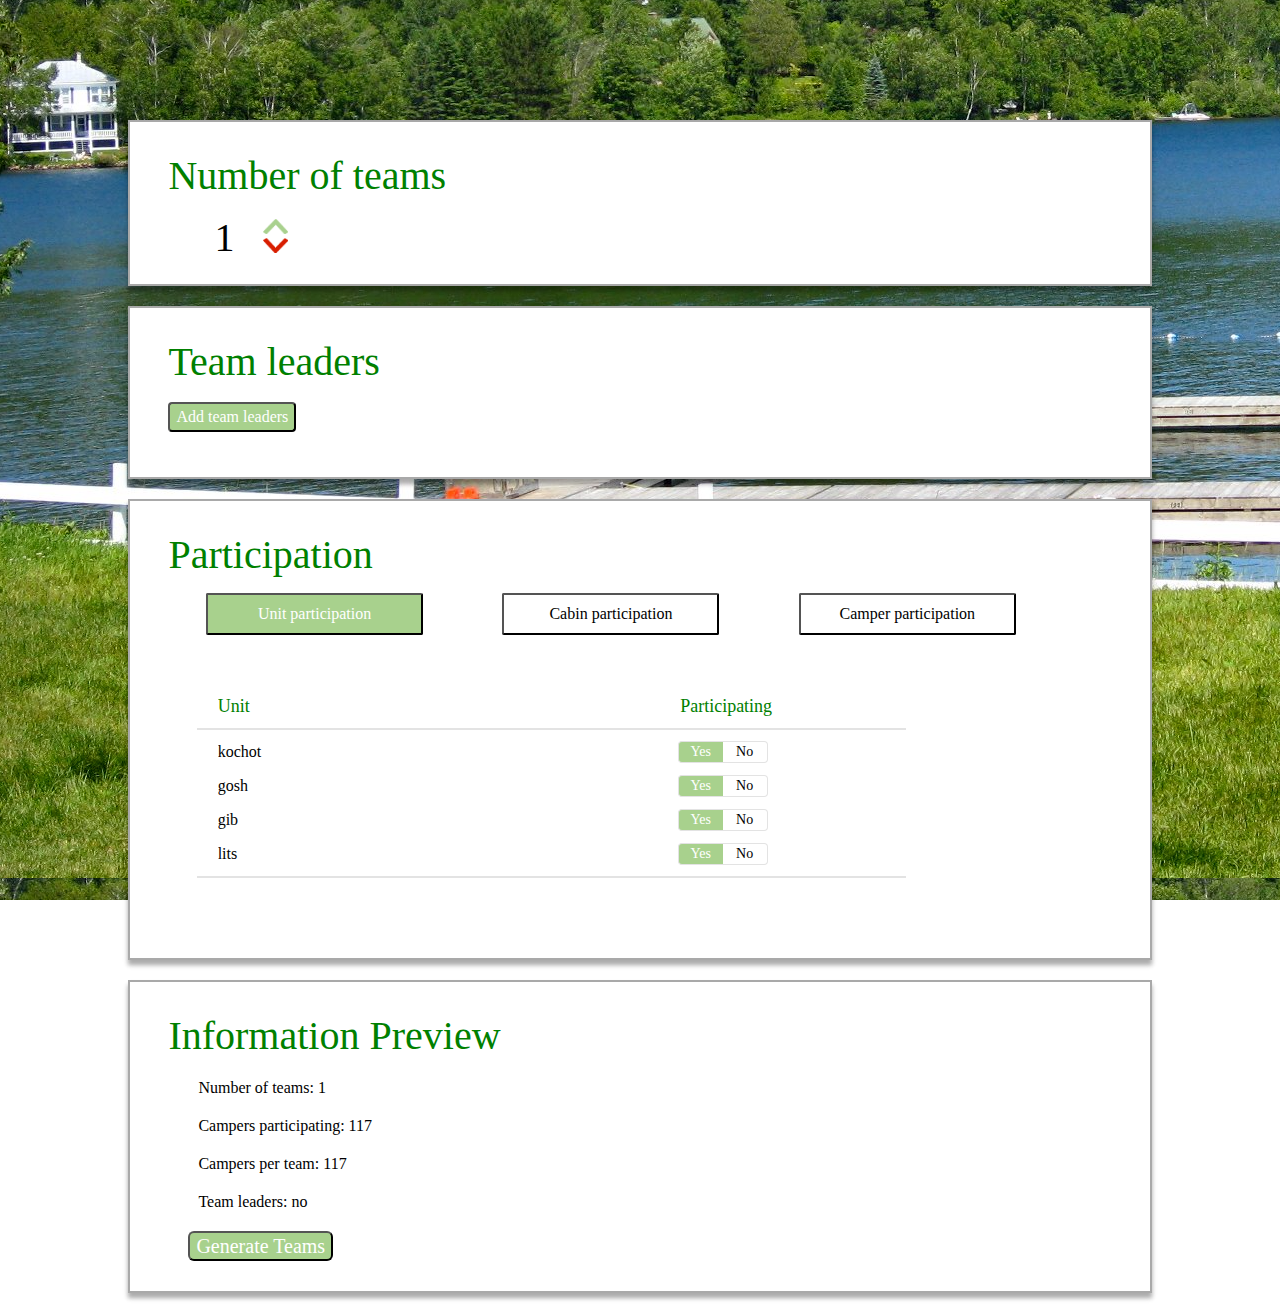
<file: index.html>
<!DOCTYPE html>
<html>
<head>
	<link rel="stylesheet" type="text/css" href="teamRand_style.css">
	<script src="jquery-2.1.3.js"></script>
	<script src="jspdf.js"></script>
	<script src="pdfFromHTML.js"></script>
	<script src="teamRand_script.js"></script>
	<title></title>
	<!-- Global site tag (gtag.js) - Google Analytics -->
	<script async src="https://www.googletagmanager.com/gtag/js?id=UA-123245281-1"></script>
	<script>
	  window.dataLayer = window.dataLayer || [];
	  function gtag(){dataLayer.push(arguments);}
	  gtag('js', new Date());

	  gtag('config', 'UA-123245281-1');
	</script>

</head>
<body>
	<div id="messageScreen" class="screen">
		<div class="insideScreen">
			<img style="position: relative; float: right; bottom: 20px; left: 20px; " width="20" height="20" src="exit.png" onclick="closeMessage()">
			<div style="font-size: 30px; margin-bottom: 20px;color: green;"> 
				Wait!
			</div>
			<div id="message">
				<p>
					Hey guys, miss you all! Thanks for looking at the website, it took a long ass 
					time to make so it means a lot! Although I had fun making it, this website was meant to help you guys so if you think there is anything that could be improved, or if you just think it's shit, please feel more than welcome to message me. One thing that was brought to my attention is the actual lists that are created. Right now a seperate document for every cabin is made which lists every camper in that cabin and their team number. I did this so that one piece of paper could be given to a cabin staff as opposed to every staff getting all twelve lists. I was told that numbering the kids is a bit different this year so this might not be the best way to do it so if you would like the output to be different again let me know. Anyway I'll shut up now but if you made it to here I applaud and thank you. Thanks again!
				</p>
			</div>
		</div> 
	</div>
	<div id="addTeamLeaderScreen" class="screen">
		<div class="insideScreen">
			<div id="teamHeading">

			</div>
			<div style="height: 30px; overflow: visible;">
				<div id="searchBar">
					<input id="search" placeholder="Search" oninput="setResults(this.value, 'name')">
					<div id="unitSopt" class="searchByOpt" onclick="setSearchOpt('unit')">
						unit
					</div>
					<div id="cabinSopt" class="searchByOpt" onclick="setSearchOpt('cabin')">
						cabin
					</div>
					<div id="nameSopt" class="searchByOpt searchSelected" onclick="setSearchOpt('name')">
						name
					</div>
					<div class="searchByOpt">
						Search by:
					</div>
				</div>
				<div id="resultsDisplay">
					<table id='results' cellspacing="10px">

					</table>
				</div>
			</div>
			<div id="leadersToAddCont">
				<div style="font-size: 20px; margin-bottom: 10px">Leaders:</div>
				<ul id="leadersToAdd" class="leaderList">

				</ul>
			</div>
			<button style="font-size: 18px; border-radius: 4px; float:right;" onclick="closeAddTeamLeadersScreen()">Done</button>
		</div>
	</div>
	<div id="HTMLtoPDFcont">
			<a style="font-size: 24px; position: relative; left: 20px; bottom: 10px; color: red;" onclick="document.getElementById('HTMLtoPDFcont').style.display = 'none'">
				&LT Back
			</a>
			<div id="HTMLtoPDF" class="insideScreen">
				<div style="padding: 50px">
					<div id="num">
					</div>
					<div id="listTable">
					</div>
				</div>
			</div>
	</div>
	<div id="viewDocsScreen" class="screen">
		<div class="insideScreen" style="height: 540px; margin: 3% 15%">
			<img style="position: relative; float: right; bottom: 20px; left: 20px; " width="20" height="20" src="exit.png" onclick="closeViewDocs()">
			<div id = "docHeader" style="font-size: 30px; margin-bottom: 20px;color: green;"> 
			</div>
			<div id="docsCont">
			</div>
			<div id="downloadOptions">
				Download options
				<div style="font-size: 13px;margin-left: 5px;">
					<br>
					<a id="downloadAll"> Download all</a>
					<br>
					<br>
					<a id='downloadOne'> Download all as one list</a>
					<br>
					<br>
					<!-- <div style="font-size: 12px; color: black; display: inline-block;">
						<input type="checkbox" style="cursor: pointer" oninput="console.log(this.checked)">
						Don't nclude campers that are not participating (only applies if you download all)
					</div> -->
				</div>
			</div>
		</div> 
	</div>
	<div style="height: 100px"></div>
	<div class="display">
		<div class="sectionTitle" style="width: 70%;">
			Number of teams
		</div>
		<div style="height: 40px; width: 100%;">
			<div id="numTeams">
				1
			</div>
			<div style="float: right; width: 90%; padding-top: 5px">
				<img src="up.png" height="15" width="25" onclick="changeTeamNums(1)">
				<br>
				<img src="down.png" height="15" width="25" onclick="changeTeamNums(-1)">
			</div>
		</div>
	</div>


	<div class="display">
		<div class="sectionTitle">
			Team leaders
			<div id="tlDiv">
 			</div>
 			<button id="addTeamLeaders" onclick="setTeamLeaders()">
 				Add team leaders
 			</button>
		</div>
	</div>


	<div class="display">
		<div class="sectionTitle">
			Participation
		</div>
		<button id="unitPB" class="partButton" onclick="changePartSection('unit')">
			Unit participation
		</button>
		<button id="cabinPB" class="partButton" onclick="changePartSection('cabin')">
			Cabin participation
		</button>
		<button id="camperPB" class="partButton" onclick="changePartSection('camper')">
			Camper participation
		</button>

		<div id="unitPart" class="partSection">
			<table id="unitTheads" class="thead" cellspacing="10px">
				<tr>
					<td style="width: 50%;">
						<div style="margin-left: 10px">
							Unit
						</div>
					</td>
					<td style="width: 50%;">
						<div style="text-align: center">
							Participating
						</div>
					</td>
				</tr>
			</table>
			<div id="unitTableDisplay" class="tableDisplay">
				<table id="unitTable" cellspacing="10px">
				</table>
			</div>
		</div>

		<div id="cabinPart" class="partSection">
			<table id="cabinTheads" class="thead" cellspacing="10px">
				<tr>
					<td style="width: 30%;">
						<div style="margin-left: 10px">
							Cabin
						</div>
					</td>
					<td style="width: 30%;">
						<div>
							Unit
						</div>
					</td>
					<td style="width: 40%;">
						<div style="text-align: center">
							Participating
						</div>
					</td>
				</tr>
			</table>
			<div id="cabinTableDisplay" class="tableDisplay">
				<table id="cabinTable" cellspacing="10px">
				</table>
			</div>
		</div>

		<div id="camperPart" class="partSection">
			<div id="actions">
				<label>
					Sort by:
				</label>
				<button id="firstName" class="sortOpt sortSelected" onclick="sortTable('firstName')">
					First name
				</button>
				<button id="lastName" class="sortOpt" onclick="sortTable('lastName')">
					Last name
				</button>
				<button id="unit" class="sortOpt" onclick="sortTable('unit')">
					Unit
				</button>
				<button id="cabin" class="sortOpt" onclick="sortTable('cabin')">
					Cabin
				</button>
			</div>
			<table id="camperTheads" class="thead" cellspacing="10px">
				<tr>
					<td style=" width: 40%;">
						<div style="margin-left: 10px">
							Name
						</div>
					</td>
					<td style="width: 15%;">
						<div >
							Unit
						</div>
					</td>
					<td style="width: 15%;">
						<div style="text-align: center">
							Cabin
						</div>
					</td>
					<td style="width: 30%;">
						<div style="text-align: center">
							Participating
						</div>
					</td>
				</tr>
			</table>
			
			<div id="camperTableDisplay" class="tableDisplay">
				<table id="camperTable" cellspacing="10px">
				</table>
			</div>
		</div>
	</div>
	<div class="display">
		<div class="sectionTitle">
			Information Preview
		</div>
		<div id="numberOfTeams" class="info">
			Number of teams:
		</div>
		<div id="numCampPart" class="info">
			Campers participating:
		</div>
		<div id="perTeam" class="info">
			Campers per team:
		</div>
		<div id="isTeamLeaders" class="info">
			Team leaders: 
		</div>
		<button id="generateTeams" onclick="generateTeams()">
			Generate Teams
		</button>
		<button id="viewCabinDocs" class="viewDocs" onclick="viewLists('Cabin')">
			View cabin lists
		</button>
		<button id="viewTeamDocs" class="viewDocs" onclick="viewLists('Team')">
			View team lists
		</button>
	</div>
</body>
</html>
</file>
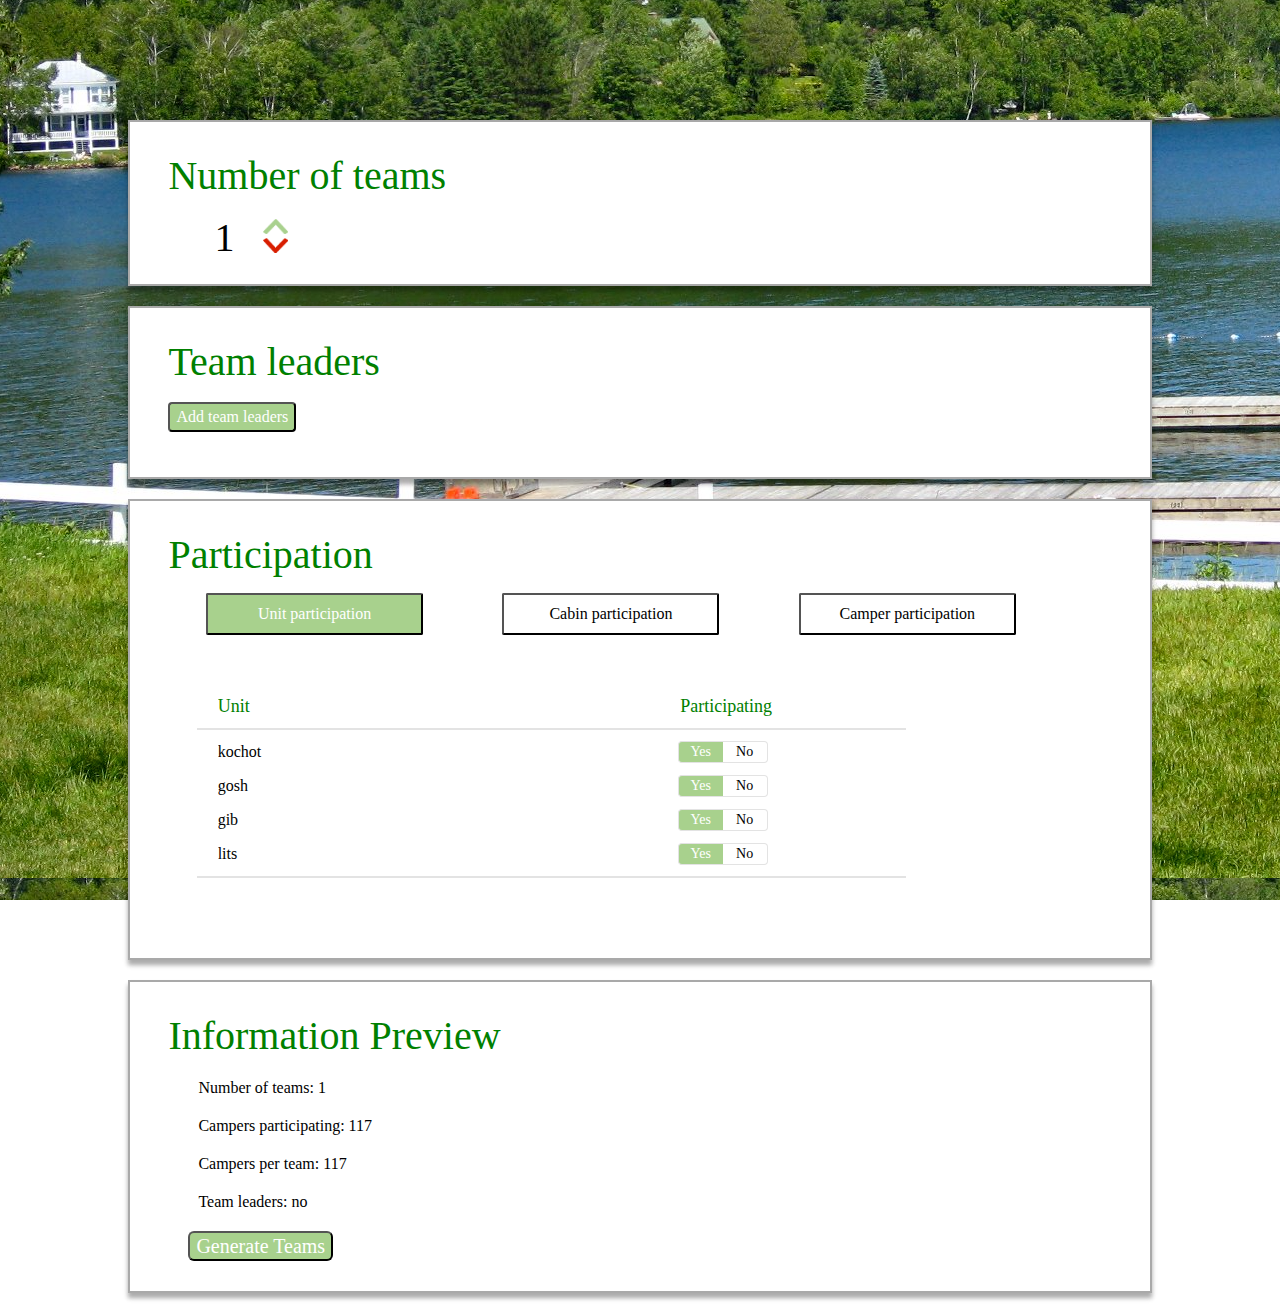
<file: teamRandomizer.html>
<!DOCTYPE html>
<html>
<head>
	<link rel="stylesheet" type="text/css" href="teamRand_style.css">
	<script src="jquery-2.1.3.js"></script>
	<script src="jspdf.js"></script>
	<script src="pdfFromHTML.js"></script>
	<script src="teamRand_script.js"></script>
	<title></title>
</head>
<body>
	<div id="addTeamLeaderScreen" class="screen">
		<div class="insideScreen">
			<div id="teamHeading">

			</div>
			<div style="height: 30px; overflow: visible;">
				<div id="searchBar">
					<input id="search" placeholder="Search" oninput="setResults(this.value, 'name')">
					<div id="unitSopt" class="searchByOpt" onclick="setSearchOpt('unit')">
						unit
					</div>
					<div id="cabinSopt" class="searchByOpt" onclick="setSearchOpt('cabin')">
						cabin
					</div>
					<div id="nameSopt" class="searchByOpt searchSelected" onclick="setSearchOpt('name')">
						name
					</div>
					<div class="searchByOpt">
						Search by:
					</div>
				</div>
				<div id="resultsDisplay">
					<table id='results' cellspacing="10px">

					</table>
				</div>
			</div>
			<div id="leadersToAddCont">
				<div style="font-size: 20px; margin-bottom: 10px">Leaders:</div>
				<ul id="leadersToAdd" class="leaderList">

				</ul>
			</div>
			<button style="font-size: 18px; border-radius: 4px; float:right;" onclick="closeAddTeamLeadersScreen()">Done</button>
		</div>
	</div>
	<div id="HTMLtoPDFcont">
			<a style="font-size: 24px; position: relative; left: 20px; bottom: 10px; color: red;" onclick="document.getElementById('HTMLtoPDFcont').style.display = 'none'">
				&LT Back
			</a>
			<div id="HTMLtoPDF" class="insideScreen">
				<div style="padding: 50px">
					<div id="num" style="color: green">
					</div>
					<div id="listTable">
					</div>
				</div>
			</div>
	</div>
	<div id="viewDocsScreen" class="screen">
		<div class="insideScreen">
			<img style="position: relative; float: right; bottom: 20px; left: 20px; " width="20" height="20" src="exit.png" onclick="closeViewDocs()">
			<div id = "docHeader" style="font-size: 30px; margin-bottom: 20px;color: green;"> 
			</div>
			<div id="docsCont">
			</div>
		</div> 
	</div>
	<div style="height: 100px"></div>
	<div class="display">
		<div class="sectionTitle" style="width: 70%;">
			Number of teams
		</div>
		<div style="height: 40px; width: 100%;">
			<div id="numTeams">
				1
			</div>
			<div style="float: right; width: 90%; padding-top: 5px">
				<img src="up.png" height="15" width="25" onclick="changeTeamNums(1)">
				<br>
				<img src="down.png" height="15" width="25" onclick="changeTeamNums(-1)">
			</div>
		</div>
	</div>


	<div class="display">
		<div class="sectionTitle">
			Team leaders
			<div id="tlDiv">
 			</div>
 			<button id="addTeamLeaders" onclick="setTeamLeaders()">
 				Add team leaders
 			</button>
		</div>
	</div>


	<div class="display">
		<div class="sectionTitle">
			Participation
		</div>
		<button id="unitPB" class="partButton" onclick="changePartSection('unit')">
			Unit participation
		</button>
		<button id="cabinPB" class="partButton" onclick="changePartSection('cabin')">
			Cabin participation
		</button>
		<button id="camperPB" class="partButton" onclick="changePartSection('camper')">
			Camper participation
		</button>

		<div id="unitPart" class="partSection">
			<table id="unitTheads" class="thead" cellspacing="10px">
				<tr>
					<td style="width: 50%;">
						<div style="margin-left: 10px">
							Unit
						</div>
					</td>
					<td style="width: 50%;">
						<div style="text-align: center">
							Participating
						</div>
					</td>
				</tr>
			</table>
			<div id="unitTableDisplay" class="tableDisplay">
				<table id="unitTable" cellspacing="10px">
				</table>
			</div>
		</div>

		<div id="cabinPart" class="partSection">
			<table id="cabinTheads" class="thead" cellspacing="10px">
				<tr>
					<td style="width: 30%;">
						<div style="margin-left: 10px">
							Cabin
						</div>
					</td>
					<td style="width: 30%;">
						<div>
							Unit
						</div>
					</td>
					<td style="width: 40%;">
						<div style="text-align: center">
							Participating
						</div>
					</td>
				</tr>
			</table>
			<div id="cabinTableDisplay" class="tableDisplay">
				<table id="cabinTable" cellspacing="10px">
				</table>
			</div>
		</div>

		<div id="camperPart" class="partSection">
			<div id="actions">
				<label>
					Sort by:
				</label>
				<button id="firstName" class="sortOpt sortSelected" onclick="sortTable('firstName')">
					First name
				</button>
				<button id="lastName" class="sortOpt" onclick="sortTable('lastName')">
					Last name
				</button>
				<button id="unit" class="sortOpt" onclick="sortTable('unit')">
					Unit
				</button>
				<button id="cabin" class="sortOpt" onclick="sortTable('cabin')">
					Cabin
				</button>
			</div>
			<table id="camperTheads" class="thead" cellspacing="10px">
				<tr>
					<td style=" width: 40%;">
						<div style="margin-left: 10px">
							Name
						</div>
					</td>
					<td style="width: 15%;">
						<div >
							Unit
						</div>
					</td>
					<td style="width: 15%;">
						<div style="text-align: center">
							Cabin
						</div>
					</td>
					<td style="width: 30%;">
						<div style="text-align: center">
							Participating
						</div>
					</td>
				</tr>
			</table>
			
			<div id="camperTableDisplay" class="tableDisplay">
				<table id="camperTable" cellspacing="10px">
				</table>
			</div>
		</div>
	</div>
	<div class="display">
		<div class="sectionTitle">
			Information Preview
		</div>
		<div id="numberOfTeams" class="info">
			Number of teams:
		</div>
		<div id="numCampPart" class="info">
			Campers participating:
		</div>
		<div id="perTeam" class="info">
			Campers per team:
		</div>
		<div id="isTeamLeaders" class="info">
			Team leaders: 
		</div>
		<button id="generateTeams" onclick="generateTeams()">
			Generate Teams
		</button>
		<button id="viewCabinDocs" class="viewDocs" onclick="viewLists('Cabin')">
			View cabin lists
		</button>
		<button id="viewTeamDocs" class="viewDocs" onclick="viewLists('Team')">
			View team lists
		</button>
	</div>
</body>
</html>
</file>
<file: teamRand_style.css>
header{
	z-index: 3;
	width: 100%;
	position: fixed;
	background-color: #A8D18D;
	padding: 20px 0px 20px 0%;
	color: white;
	font-family: American Typewriter;
	font-size: 40px;
}
td > div{
	overflow: hidden;
	text-overflow: ellipsis;
	white-space: nowrap; 
	/*width: 90%*/
}
a{
	text-decoration: underline; 
}
a:hover{
	cursor: pointer;
}
ul{
	list-style-type: none;
}
button{
	font-family: American Typewriter;
	color: white;
	background-color: #A8D18D;
	outline: none;
}
button:hover{
	cursor: pointer;
}
body{
	background: url(background.png) fixed;
	margin:0;
	font-family: American Typewriter;
}
table{
	table-layout: fixed;
	width: 100%;
}
img:hover{
	opacity: 0.6;
	cursor: pointer;
}
.display{
	width: 80%;
	margin: 20px 10%;
	padding: 30px 3%;
	box-sizing: border-box;
	box-shadow: 0 5px 6px rgba(0, 0, 0, 0.12), 0 5px 4px rgba(0, 0, 0, 0.24);
	border: 2px solid darkgrey;
	/*padding-left: 5%;
	padding-right: 5%;*/
	background-color: white;
	/*margin-right: 20%;
	margin-left: 10%;*/
}
.sectionTitle{
	/*margin-top: 15px;*/
	margin-bottom: 15px;
	font-size: 40px;
	color: green;
}
#numTeams{
	float: left;
	color: black;
	margin: 0;
	margin-right: 3%;
	width: 7%;
	font-size: 40px;
	direction: rtl;
}
.screen{
	position: fixed;
	display: none;
	z-index: 4;
	width: 100%;
	height: 100%;
	background-color: rgba(0,0,0,0.5);
}
.insideScreen{
	border-radius: 10px;
	box-sizing: border-box;
	height: 400px;
	background-color: white;
	width: 70%;
	margin: 7% 15%;
	padding: 50px;
}
#teamHeading{
	font-size: 30px;
	margin-bottom: 20px;
	color: green;
}
#addTeamLeaders{
	height: 30px;
	border-radius: 4px;
	font-size: 16px;
}
#searchBar{
	font-size: 16px;
	border: 2px solid #e3e3e3 ;
	border-radius: 3px;
	width: 100%;
}
#search{
	padding-left: 10px;
	height: 23px;
	width: 35%;
	outline: none;
	border: none;
	font-size: 16px;
	font-family: American Typewriter;
}
.searchByOpt{
	box-sizing: border-box;
	font-size: 13px;
	padding-top: 4px;
	height: 25px;
	text-align: center;
	float: right;
	border-left: 2px solid #e3e3e3;
	width: 12%;
}
.searchByOpt:hover{
	cursor: pointer;
	background-color: #e3e3e3;
}
.searchSelected{
	color: white;
	background-color: #A8D18D;
}
.searchSelected:hover{
	cursor: default;
	background-color:  #A8D18D;
}
#resultsDisplay{
	position: relative;
	z-index: 6;
	display: none;
	width: 100%;
	background-color: white;
	border: 2px solid #e3e3e3;
	border-top: none;
	overflow: auto;
	max-height: 200px;
}
#results{
	background-color: white;
}
.addTLButton{
	width: 40px;
	height: 17px;
	border-radius: 2px;
}
#leadersToAddCont{
	height: 200px;
	margin-top: 20px;
}
.leaderListCont{
	font-size: 18px;
	width: 90%;
	margin:auto;
}
.leaderList{
	color: black;
	padding: 0;
	font-size: 14px;
}
.leaderList li{
	margin: 0 5px;
}


.partButton{
	color: black;
	background-color: white;
	border-radius: 2px;
	display: inline-block;
	font-size: 16px;
	width: 23%;
	margin-left: 4%;
	margin-right: 4%;
	padding: 10px 0;
}
.partSelected{
	color: white;
	background-color: #A8D18D;
}
.partSelected:hover{
	cursor: default;
}
.partSection{
	width: 94%;
	margin: 50px 3%;
}
.tableDisplay{
	overflow: auto;
	max-height: 450px;
	border-top: 2px solid #e3e3e3;
	border-bottom: 2px solid #e3e3e3;
	width: 100%;
	box-sizing: border-box;
}
#actions{
	margin-left: 10px;
	margin-bottom: 20px;
}
.sortOpt{
	width: 90px;
	outline: none;
	background-color: white;
	color: black;
	font-family: American Typewriter;
	font-size: 14px;
	border-radius: 3px;
	display: inline-block;
	margin-left: 5%; 
}
.sortOpt:hover{
	background-color: #e3e3e3;
	cursor: pointer;
}
.sortSelected{
	color: white;
	background-color: #A8D18D;
}
.sortSelected:hover{
	cursor: default;
	background-color: #A8D18D;
}
body::-webkit-scrollbar{
	height: 0px;
	width: 0px;
}
::-webkit-scrollbar:horizontal {
	height: 0px;
}
::-webkit-scrollbar {
    width: 15px;
}
::-webkit-scrollbar-track {
    background-color: #E9e9e9;
}
::-webkit-scrollbar-thumb {
  	background-color: #A8D18D;
}

.yesnoCont{
	margin: auto; 
	width: 97px;
}
.thead{
	color: green;
	font-size: 18px;
	box-sizing: border-box;
}
#unitTheads{
	width: 80%;
}
#unitTableDisplay{
	width: 80%;
}
#cabinTheads{
	width: 90%;
}
#cabinTableDisplay{
	width: 90%;
}
#camperTheads{
	width: 100%;
	padding-right: 15px;
}
#camperTableDisplay{
	width: 100%;
}
.toggle{
	display: inline-block;
	width: 44px;
	height: 18px;
	text-align: center;
	padding-top: 2px;
	font-size: 14px;
	font-weight: 400;
	border: 0.5px solid #E3E3E3;
}
.yes{
	float: left;
	border-right: none;
	border-bottom-left-radius: 4px;
	border-top-left-radius: 4px;
}
.no{
	border-left: none;
	border-top-right-radius: 4px;
	border-bottom-right-radius: 4px;
}
.selected{
	cursor: default;
	color: white;
}
.yes.selected{
	background-color: #A8D18D; 
}
.no.selected{
	background-color: #d83511; 
}
.unselected{
	cursor: pointer;
	background-color: white;
	color: black;
}
.unselected:hover{
	background-color: #E9e9e9;
}
#leaderSet{
	display: inline-block;
	width: 50px;
	height: 20px;
	background-color: white;
}
.info{
	margin-top: 20px;
	margin-left: 30px;
}
#generateTeams{
	margin-top: 20px;
	margin-left: 20px;
	font-size: 20px;
	border-radius: 6px;
	height: 30px;
}
.viewDocs{
	display: none;
	margin-left: 20px;
	font-size: 20px;
	border-radius: 6px;
	height: 30px;
}
#docsCont{
	width: 90%;
	margin: auto;
	overflow: auto;
	height: 290px;
}
.doc{
	display: inline-block;
	width: 100px;
	height: 140px;
	font-size: 10px;
	color: green;
}
#HTMLtoPDFcont{
	display: none;
	position: fixed;
	z-index: 6;
	overflow: auto;
	width: 100%;
	height: 100%;
	background-color: rgba(12,12,12,0.5);
	padding-top: 40px;
}
#HTMLtoPDFcont::-webkit-scrollbar{
	height: 0px;
	width: 0px;
}
#HTMLtoPDF{
	font-family: Courier;
	height: 1000px;
	width: 70%;
	background-color: white;
	margin: auto;
}
#num{
	font-size: 30px;
	color: green;
	margin-top: 10px;
	margin-bottom: 20px;
}
#downloadOptions{
	font-size: 18px;
	color: green;
	border-top: 1px solid #e3e3e3;
	width: 97%;
	margin: auto;
	padding: 10px;
}
</file>
